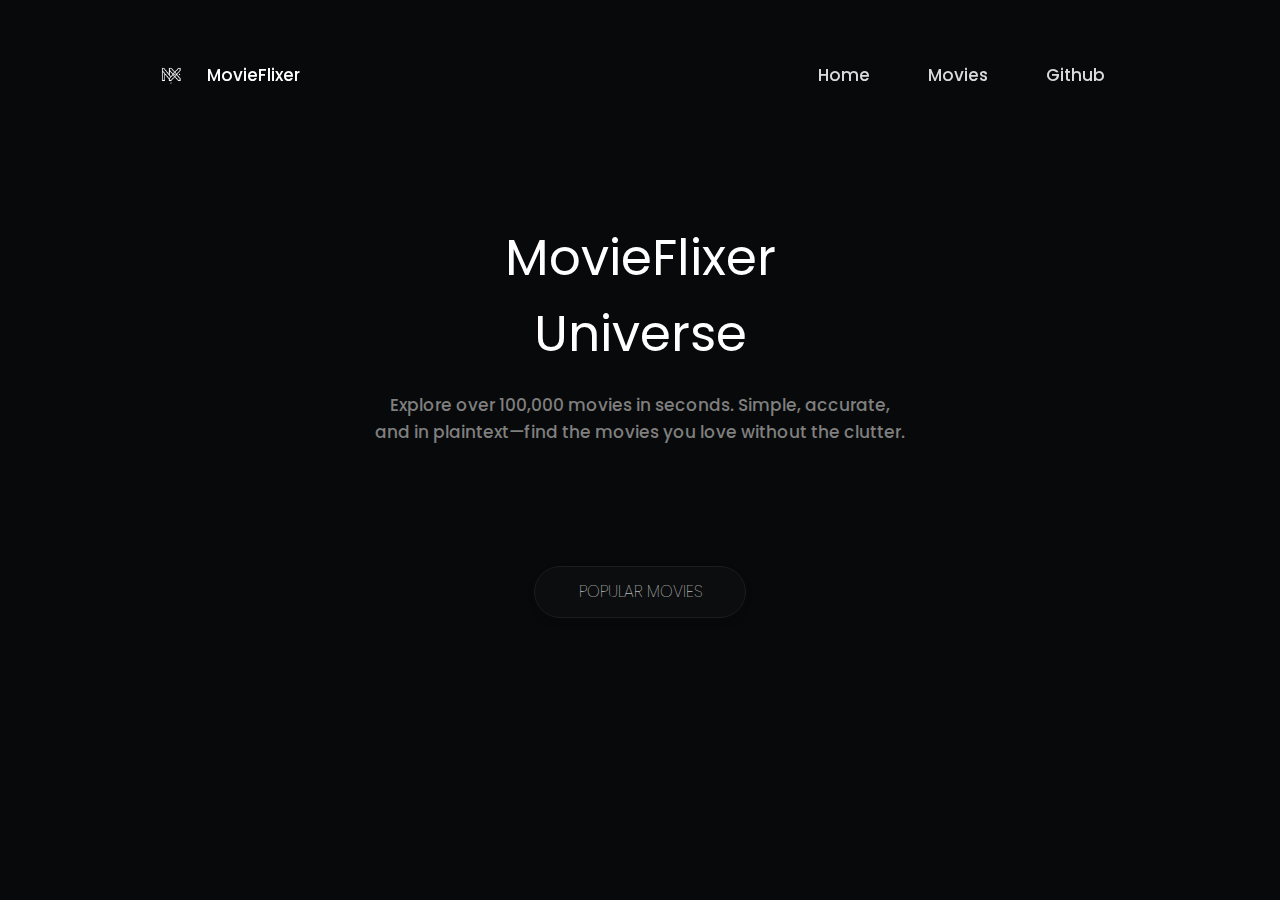
<file: index.html>
<!DOCTYPE html>
<html lang="en">

<head>
    <meta charset="UTF-8">
    <meta name="viewport" content="width=device-width, initial-scale=1.0">
    <title>MovieFlixer</title>
    <link rel="stylesheet" href="./assets/css/styles.css">
    <link rel="icon" href="./assets/images/lag.png">

    <link href="https://fonts.googleapis.com/css2?family=Poppins:wght@400;500;600;700&display=swap" rel="stylesheet">
    

    <link href='https://unpkg.com/boxicons@2.1.4/css/boxicons.min.css' rel='stylesheet'></head>

<body>
    <div class="header-container fade-in-on-scroll">
        <header>
            <img alt="Logo" class="logo" src="./assets/images/lag.png" onclick="navigateToHome()">
            <h1 class="header-title" onclick="navigateToHome()">MovieFlixer</h1>
            <div class="icons" onclick="toggleMenu()">☰</div>
            <nav class="nav">
                <a href="#">Home</a>
                <a href="./movies/index.html">Movies</a>
                <a href="https://github.com/0x0060" target="_blank">Github</a>
            </nav>
        </header>
    </div>

    <div class="main-text fade-in-on-scroll">MovieFlixer<br>Universe</div>
    <div class="caption-text fade-in-on-scroll">Explore over 100,000 movies in seconds. Simple, accurate, <br>and in plaintext—find the movies you love without the clutter.</div>

    <div class="search-container fade-in-on-scroll">
        <input type="text" id="search-bar" placeholder="">
        <button id="search-button"><i class='bx bx-search-alt'></i></button>
    </div>

    <div class="work-process-container fade-in-on-scroll">
        <div class="work-process-rectangle">POPULAR MOVIES</div>
    </div>

    <div id="movies-container" class="fade-in-on-scroll"></div>
    <div id="floating-description" class="floating-description"></div>

    <script src="./assets/js/script.js"></script>
    <script src="./assets/js/all.js"></script>
</body>

</html>
</file>
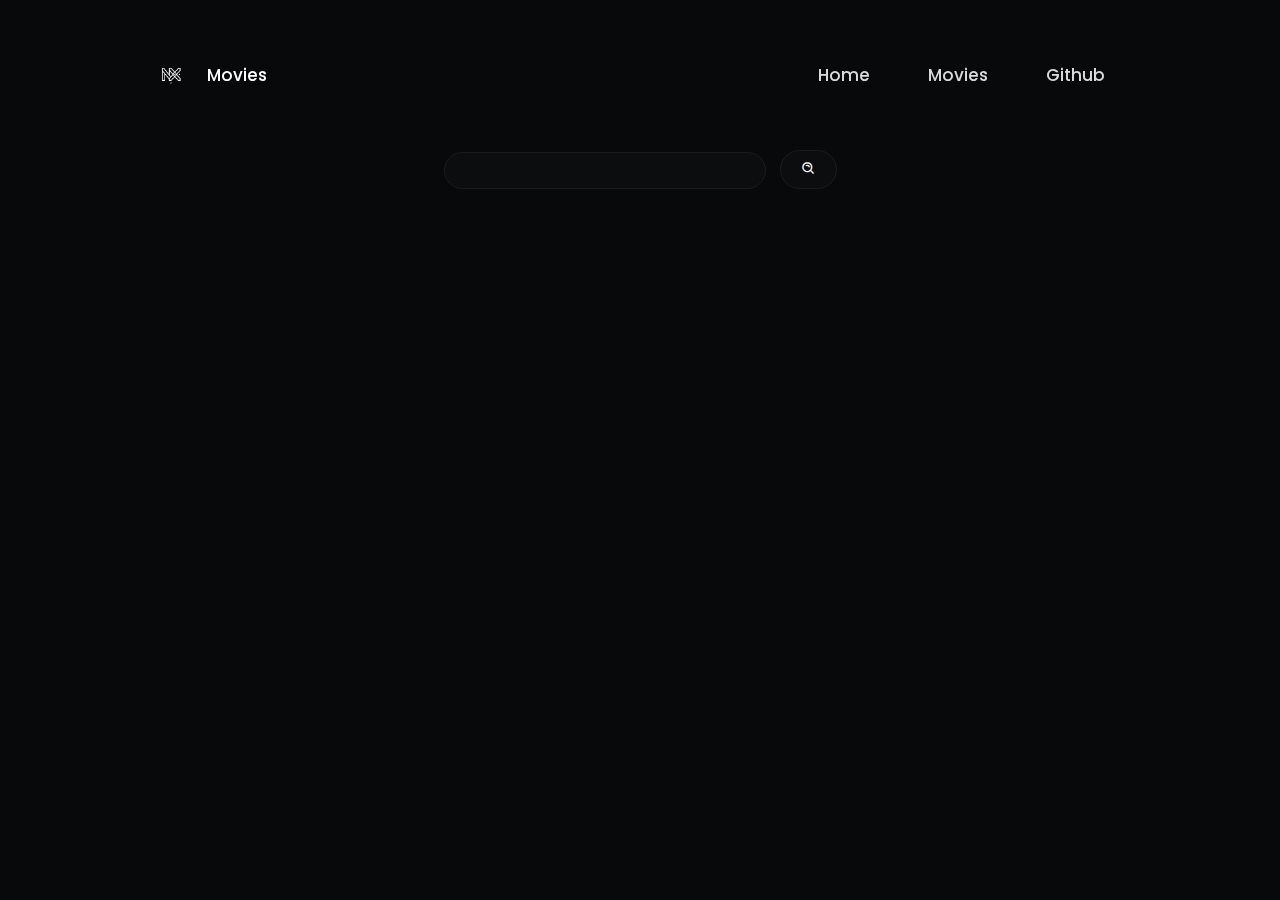
<file: movies/index.html>
<!DOCTYPE html>
<html lang="en">

<head>
    <meta charset="UTF-8">
    <meta name="viewport" content="width=device-width, initial-scale=1.0">
    <title>MovieDB Popular  Movies</title>
    <link rel="stylesheet" href="../assets/css/styles.css">
    <link rel="stylesheet" href="../assets/css/mov.css">
    <link rel="icon" href="../assets/images/lag.png">

    <link href="https://fonts.googleapis.com/css2?family=Poppins:wght@400;500;600;700&display=swap" rel="stylesheet">
    

    <link href='https://unpkg.com/boxicons@2.1.4/css/boxicons.min.css' rel='stylesheet'></head>

<body>
    <div class="header-container fade-in-on-scroll">
        <header>
            <img alt="Logo" class="logo" src="../assets/images/lag.png" onclick="navigateToHome()">
            <h1 class="header-title" onclick="navigateToHome()">Movies</h1>
            <div class="icons" onclick="toggleMenu()">☰</div>
            <nav class="nav">
                <a href="../index.html">Home</a>
                <a href="#">Movies</a>
                <a href="https://github.com/0x0060" target="_blank">Github</a>
            </nav>
        </header>
    </div>

    <div class="search-container fade-in-on-scroll">
        <input type="text" id="search-bar" placeholder="">
        <button id="search-button"><i class='bx bx-search-alt'></i></button>
    </div>

    <div id="movies-container" class="fade-in-on-scroll"></div>
    <div id="floating-description" class="floating-description"></div>

    <script src="../assets/js/movies.js"></script>
    <script src="../assets/js/all.js"></script>
</body>

</html>
</file>
<file: assets/css/styles.css>
@font-face {
    font-family: 'Poppins';
    src: url(font/Poppins-Bold.ttf);
    font-weight: 700;
}

@font-face {
    font-family: 'Poppins';
    src: url(font/Poppins-Medium.ttf);
    font-weight: 500;
}

@font-face {
    font-family: 'Poppins';
    src: url('font/Poppins-SemiBold.ttf');
    font-weight: 600;
}

@keyframes fadeIn {
    from {
        opacity: 0;
        transform: translateY(20px);
        /* Optional: Adds a slight upward movement */
    }

    to {
        opacity: 1;
        transform: translateY(0);
    }
}

.fade-in-on-scroll {
    opacity: 0;
    /* Start with the element invisible */
    transition: opacity 0.8s ease-in-out, transform 0.8s ease-in-out;
}

.fade-in {
    opacity: 1;
    /* Make the element visible */
    transform: translateY(0);
    /* Reset any transformations */
}

:root {
    --background-color: #08090a;
    --background-second: #0b0d0e;
    --primary-color: #ffffff;
    --accent-color: #606060;
    --hover-color: #ffffff;
    --border-set: 1px solid #1a1d20;
    --select-bg: #6464642d;
}


/* styles.css */
body {
    font-family: Arial, sans-serif;
    background-color: var(--background-color);
    margin: 0;
    color: var(--primary-color);
    padding: 20px;
    overflow-x: hidden;
    font-family: 'Poppins', sans-serif !important;
}

::-webkit-scrollbar {
    display: none;
}

* {}

@media (max-width: 615px) {
    .main-text {
        font-size: 36px;
        line-height: 7.1vh;
        margin: 300px auto;
        user-select: none;
    }
}

::selection {
    background-color: var(--select-bg);
}


body.fade-in {
    opacity: 1;
}

body.fade-out {
    opacity: 0;
}

.search-container {
    margin-bottom: 20px;
    text-align: center;
}

#search-bar {
    padding: 10px;
    width: 300px;
    margin-right: 10px;
    background-color: var(--background-second);
    border: var(--border-set);
    color: var(--primary-color);
    border-radius: 50px;
    outline: none;
}

#search-button {
    padding: 10px 20px;
    cursor: pointer;
    background-color: var(--background-second);
    border: var(--border-set);
    color: var(--primary-color);
    border-radius: 50px;
}

#movies-container {
    display: flex;
    flex-wrap: wrap;
    gap: 20px;
    padding-top: 20px;
    justify-content: center;
}

.movie-card {
    width: 200px;
    background-color: var(--background-color);
    border-radius: 8px;
    overflow: hidden;
    border: var(--border-set);
    box-shadow: 0 4px 8px rgba(0, 0, 0, 0.1);
    position: relative;
    cursor: pointer;
}

.movie-card img {
    width: 100%;
    height: auto;
}

.movie-info {
    padding: 10px;
    text-align: center;
}

.movie-info h3 {
    font-size: 1.05rem;
}

.play-button {
    display: block;
    margin: 10px auto;
    padding: 10px 20px;
    background-color: var(--background-second);
    border: var(--border-set);
    color: #fff;
    border-radius: 8px;
    cursor: pointer;
}

.floating-description {
    position: fixed;
    top: 0;
    left: 0;
    background-color: var(--background-second);
    border: var(--border-set);
    color: #fff;
    padding: 10px;
    border-radius: 8px;
    max-width: 300px;
    z-index: 1000;
    pointer-events: none;
    /* Ensure it doesn't block clicks */
    opacity: 0;
    transition: opacity 0.3s ease-in-out;
}



.header-container {
    background-color: #0c0d0c00;
    backdrop-filter: blur(10px);
    -webkit-backdrop-filter: blur(10px);
    padding: 11px;
    display: flex;
    justify-content: center;
    align-items: center;
    width: 100%;
    max-width: 1000px;
    border-radius: 50px;
    position: fixed;
    top: 0;
    left: 50%;
    transform: translateX(-50%);
    z-index: 1000;
    margin: 40px auto 0;
    transition: all 0s ease;
}

header {
    display: flex;
    align-items: center;
    justify-content: space-between;
    width: 100%;
    max-width: 1000px;
    background-color: transparent;
    padding: 0 20px;
    animation: glideInFromBottom 1s ease forwards;
}

.header-title {
    color: #FFF;
    font-size: 17px;
    font-weight: 500;
    flex-grow: 1;
    text-align: left;
    margin-left: 25px;
    cursor: pointer;
}

.logo {
    width: 22px;
    height: auto;
    user-select: none;
    z-index: 1001;
    cursor: pointer;
}

.nav {
    display: flex;
    align-items: center;
    transition: all 0.3s ease-in-out;
    user-select: none;
}

.nav a {
    color: #dadada;
    font-size: 17px;
    font-weight: 500;
    text-decoration: none;
    margin-left: 28px;
    padding: 10px 15px;
    position: relative;
    overflow: hidden;
}


.nav a::after {
    content: '';
    position: absolute;
    bottom: 2px;
    left: 50%;
    width: 0;
    height: 2px;
    background-color: #FFF;
    transition: width 0.3s ease-in-out;
    transform: translateX(-50%);
}

.nav a:hover::after {
    width: 60%;
}

.icons {
    display: none;
    cursor: pointer;
    font-size: 24px;
    color: #FFF;
    position: relative;
    z-index: 1001;
}



.main-text {
    font-family: 'Poppins', sans-serif;
    font-size: 50px;
    text-align: center;
    margin: 200px auto 20px;
    transition: all 0s ease;
}

.caption-text {
    font-family: 'Poppins', sans-serif;
    font-weight: 500;
    color: #7F7F7F;
    font-size: 17px;
    text-align: center;
    margin: 0 auto 50px;
    line-height: 1.6;
    max-width: 80%;
    user-select: none;
}

.work-process-container {
    text-align: center;
    margin-top: 120px;
}

.work-process-rectangle {
    display: inline-block;
    background-color: #0B0D0E;
    width: 210px;
    color: #FFF;
    height: 50px;
    font-size: 16px;
    font-weight: 100;
    line-height: 50px;
    border-radius: 50px;
    border: 1px solid #1a1d20;
    box-shadow: 0 4px 8px rgba(0, 0, 0, 0.1);
    text-align: center;
    user-select: none;
}


@keyframes moveAcross {
    0% {
        left: -150px;
    }

    100% {
        left: 100vw;
    }
}



@media (max-width: 615px) {
    .main-text {
        font-size: 36px;
        line-height: 7.1vh;
        margin: 300px auto;
        user-select: none;
    }
}



.movie-card {
    width: 200px;
    background-color: var(--background-color);
    border-radius: 8px;
    overflow: hidden;
    border: var(--border-set);
    box-shadow: 0 4px 8px rgba(0, 0, 0, 0.1);
    position: relative;
    /* Ensure the play button is positioned relative to the card */
    cursor: pointer;
}

.movie-card img {
    width: 100%;
    height: auto;
    display: block;
    /* Remove any extra space below the image */
}

.movie-info {
    padding: 10px;
    text-align: center;
    position: relative;
    /* Ensure the play button is positioned relative to the info */
    z-index: 1;
    /* Ensure the info is above the play button */
}

.movie-info h3 {
    font-size: 1.05rem;
    margin: 0;
    /* Remove default margin to avoid extra space */
}

.play-button {
    position: absolute;
    /* Position the button absolutely within the movie card */
    top: 10px;
    /* Adjust this value to position the button as needed */
    left: 50%;
    /* Center the button horizontally */
    transform: translateX(-50%);
    /* Center the button horizontally */
    z-index: 2;
    /* Ensure the button is above the image and title */
    background-color: var(--background-second);
    color: var(--primary-color);
    border: var(--border-set);
    padding: 8px 16px;
    border-radius: 50px;
    cursor: pointer;
    opacity: 0;
    /* Initially hidden */
    transition: opacity 0.3s ease;
}

.movie-card:hover .play-button {
    opacity: 1;
    /* Show the button on hover */
}


i {
    font-size: 15px;
}


.search-container {
    display: none;
}
</file>
<file: assets/css/mov.css>
body {
    padding-top: 150px !important;
}


.search-container {display: block;}
</file>
